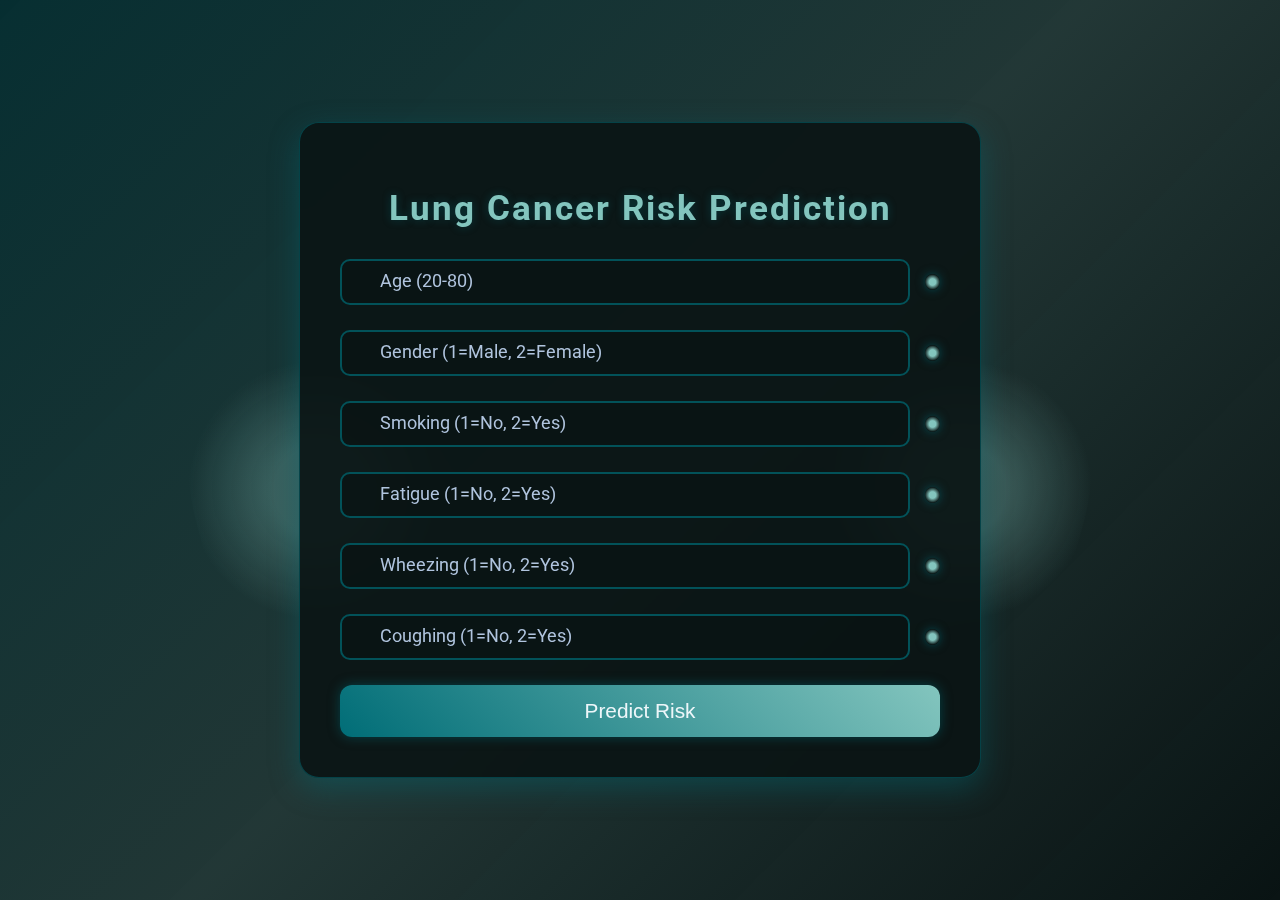
<file: templates/index.html>
<!DOCTYPE html>
<html lang="en">
<head>
    <meta charset="UTF-8">
    <meta name="viewport" content="width=device-width, initial-scale=1.0">
    <title>Lung Cancer Risk Prediction</title>
    <style>
        @import url('https://fonts.googleapis.com/css2?family=Roboto:wght@300;400;700&display=swap');

        body {
            background: #0A1414;
            color: #EDF6F9;
            font-family: 'Roboto', sans-serif;
            margin: 0;
            padding: 0;
            min-height: 100vh;
            display: flex;
            justify-content: center;
            align-items: center;
            overflow: hidden;
            position: relative;
            transition: opacity 0.5s ease;
        }

        body.fade-out {
            opacity: 0;
        }

        .lung-bg {
            position: fixed;
            top: 0;
            left: 0;
            width: 100%;
            height: 100%;
            z-index: -1;
            background: linear-gradient(135deg, rgba(0, 109, 119, 0.3) 0%, rgba(131, 197, 190, 0.2) 50%, transparent 100%);
            animation: waveShift 12s ease-in-out infinite;
        }

        .lung-bg::before,
        .lung-bg::after {
            content: '';
            position: absolute;
            width: 250px;
            height: 350px;
            background: radial-gradient(circle, rgba(131, 197, 190, 0.3) 20%, transparent 60%);
            border-radius: 50% 50% 30% 30%;
            animation: breatheBg 8s ease-in-out infinite;
        }

        .lung-bg::before {
            top: 35%;
            left: 15%;
            transform: rotate(-15deg);
        }

        .lung-bg::after {
            top: 35%;
            right: 15%;
            transform: rotate(15deg);
        }

        .container {
            background: rgba(10, 20, 20, 0.9);
            backdrop-filter: blur(10px);
            padding: 40px;
            border-radius: 20px;
            box-shadow: 0 10px 30px rgba(0, 109, 119, 0.4);
            width: 90%;
            max-width: 600px;
            animation: fadeIn 1.5s ease-in-out;
            position: relative;
            z-index: 1;
            border: 1px solid rgba(0, 109, 119, 0.5);
        }

        h1 {
            text-align: center;
            color: #83C5BE;
            margin-bottom: 30px;
            font-size: 2.2em;
            font-weight: 700;
            letter-spacing: 2px;
            text-shadow: 0 0 8px rgba(0, 109, 119, 0.4);
        }

        form {
            display: flex;
            flex-direction: column;
            gap: 25px;
        }

        .input-group {
            position: relative;
            display: flex;
            align-items: center;
            gap: 15px;
        }

        .node {
            width: 16px;
            height: 16px;
            background: radial-gradient(circle, #83C5BE 30%, transparent 70%);
            border-radius: 50%;
            box-shadow: 0 0 10px rgba(0, 109, 119, 0.6);
            transition: all 0.3s ease;
            animation: breatheNode 2s ease-in-out infinite;
        }

        input[type="number"]:focus + .node {
            transform: scale(1.3);
            box-shadow: 0 0 15px rgba(0, 109, 119, 0.8);
        }

        label {
            font-size: 1.1em;
            color: #B0C4DE;
            position: absolute;
            top: 12px;
            left: 40px;
            transition: all 0.3s ease;
            pointer-events: none;
        }

        input[type="number"] {
            padding: 12px;
            font-size: 1em;
            border: 2px solid rgba(0, 109, 119, 0.7);
            border-radius: 10px;
            background: rgba(10, 20, 20, 0.8);
            color: #EDF6F9;
            width: 100%;
            box-sizing: border-box;
            transition: all 0.3s ease;
            position: relative;
            overflow: hidden;
        }

        input[type="number"]:focus {
            border-color: #83C5BE;
            box-shadow: 0 0 12px rgba(0, 109, 119, 0.6);
        }

        input[type="number"]:focus::after {
            content: '';
            position: absolute;
            top: 50%;
            left: 50%;
            width: 200%;
            height: 200%;
            background: rgba(0, 109, 119, 0.3);
            border-radius: 50%;
            transform: translate(-50%, -50%) scale(0);
            animation: ripple 0.6s ease-out;
        }

        input[type="number"]:focus + .node + label,
        input[type="number"]:not(:placeholder-shown) + .node + label {
            top: -25px;
            left: 10px;
            font-size: 0.9em;
            color: #83C5BE;
            text-shadow: 0 0 5px rgba(0, 109, 119, 0.3);
        }

        input[type="submit"] {
            padding: 14px;
            font-size: 1.3em;
            background: linear-gradient(45deg, #006D77, #83C5BE);
            color: #EDF6F9;
            border: none;
            border-radius: 12px;
            cursor: pointer;
            box-shadow: 0 0 12px rgba(0, 109, 119, 0.5);
            transition: all 0.3s ease;
            position: relative;
            overflow: hidden;
        }

        input[type="submit"]:hover {
            transform: scale(1.05);
            box-shadow: 0 0 18px rgba(0, 109, 119, 0.7);
        }

        input[type="submit"]::after {
            content: '';
            position: absolute;
            top: 50%;
            left: 50%;
            width: 0;
            height: 0;
            background: rgba(237, 246, 249, 0.3);
            border-radius: 50%;
            transform: translate(-50%, -50%);
            transition: width 0.4s ease, height 0.4s ease;
        }

        input[type="submit"]:hover::after {
            width: 200%;
            height: 200%;
        }

        #progress-bar {
            display: none;
            width: 0%;
            height: 6px;
            background: linear-gradient(90deg, #006D77, #83C5BE);
            border-radius: 5px;
            animation: progress 1.5s ease-in-out forwards;
            box-shadow: 0 0 10px rgba(0, 109, 119, 0.6);
            margin-top: 20px;
        }

        @keyframes waveShift {
            0% { background-position: 0% 0%; }
            50% { background-position: 100% 100%; }
            100% { background-position: 0% 0%; }
        }

        @keyframes breatheBg {
            0% { transform: scale(1) rotate(-15deg); opacity: 0.8; }
            50% { transform: scale(1.05) rotate(-15deg); opacity: 1; }
            100% { transform: scale(1) rotate(-15deg); opacity: 0.8; }
        }

        @keyframes fadeIn {
            from { opacity: 0; transform: translateY(30px); }
            to { opacity: 1; transform: translateY(0); }
        }

        @keyframes breatheNode {
            0% { transform: scale(1); box-shadow: 0 0 10px rgba(0, 109, 119, 0.6); }
            50% { transform: scale(1.1); box-shadow: 0 0 15px rgba(0, 109, 119, 0.8); }
            100% { transform: scale(1); box-shadow: 0 0 10px rgba(0, 109, 119, 0.6); }
        }

        @keyframes ripple {
            0% { transform: translate(-50%, -50%) scale(0); }
            100% { transform: translate(-50%, -50%) scale(1); opacity: 0; }
        }

        @keyframes progress {
            from { width: 0%; }
            to { width: 100%; }
        }

        @media (max-width: 600px) {
            .container { padding: 25px; width: 95%; }
            h1 { font-size: 1.8em; }
            input[type="submit"] { font-size: 1.1em; }
        }
    </style>
</head>
<body>
    <div class="lung-bg"></div>
    <div class="container">
        <h1>Lung Cancer Risk Prediction</h1>
        <form id="prediction-form" action="/predict" method="POST" onsubmit="showProgress(event)">
            <div class="input-group">
                <input type="number" name="AGE" min="20" max="80" required placeholder=" ">
                <div class="node"></div>
                <label>Age (20-80)</label>
            </div>
            <div class="input-group">
                <input type="number" name="GENDER" min="1" max="2" required placeholder=" ">
                <div class="node"></div>
                <label>Gender (1=Male, 2=Female)</label>
            </div>
            <div class="input-group">
                <input type="number" name="SMOKING" min="1" max="2" required placeholder=" ">
                <div class="node"></div>
                <label>Smoking (1=No, 2=Yes)</label>
            </div>
            <div class="input-group">
                <input type="number" name="FATIGUE" min="1" max="2" required placeholder=" ">
                <div class="node"></div>
                <label>Fatigue (1=No, 2=Yes)</label>
            </div>
            <div class="input-group">
                <input type="number" name="WHEEZING" min="1" max="2" required placeholder=" ">
                <div class="node"></div>
                <label>Wheezing (1=No, 2=Yes)</label>
            </div>
            <div class="input-group">
                <input type="number" name="COUGHING" min="1" max="2" required placeholder=" ">
                <div class="node"></div>
                <label>Coughing (1=No, 2=Yes)</label>
            </div>
            <input type="submit" value="Predict Risk">
            <div id="progress-bar"></div>
        </form>
    </div>
    <script>
        function showProgress(event) {
            event.preventDefault();
            const progressBar = document.getElementById('progress-bar');
            progressBar.style.display = 'block';
            setTimeout(() => {
                document.body.classList.add('fade-out');
                setTimeout(() => {
                    document.getElementById('prediction-form').submit();
                }, 500);
            }, 1500);
        }
    </script>
</body>
</html>
</file>
